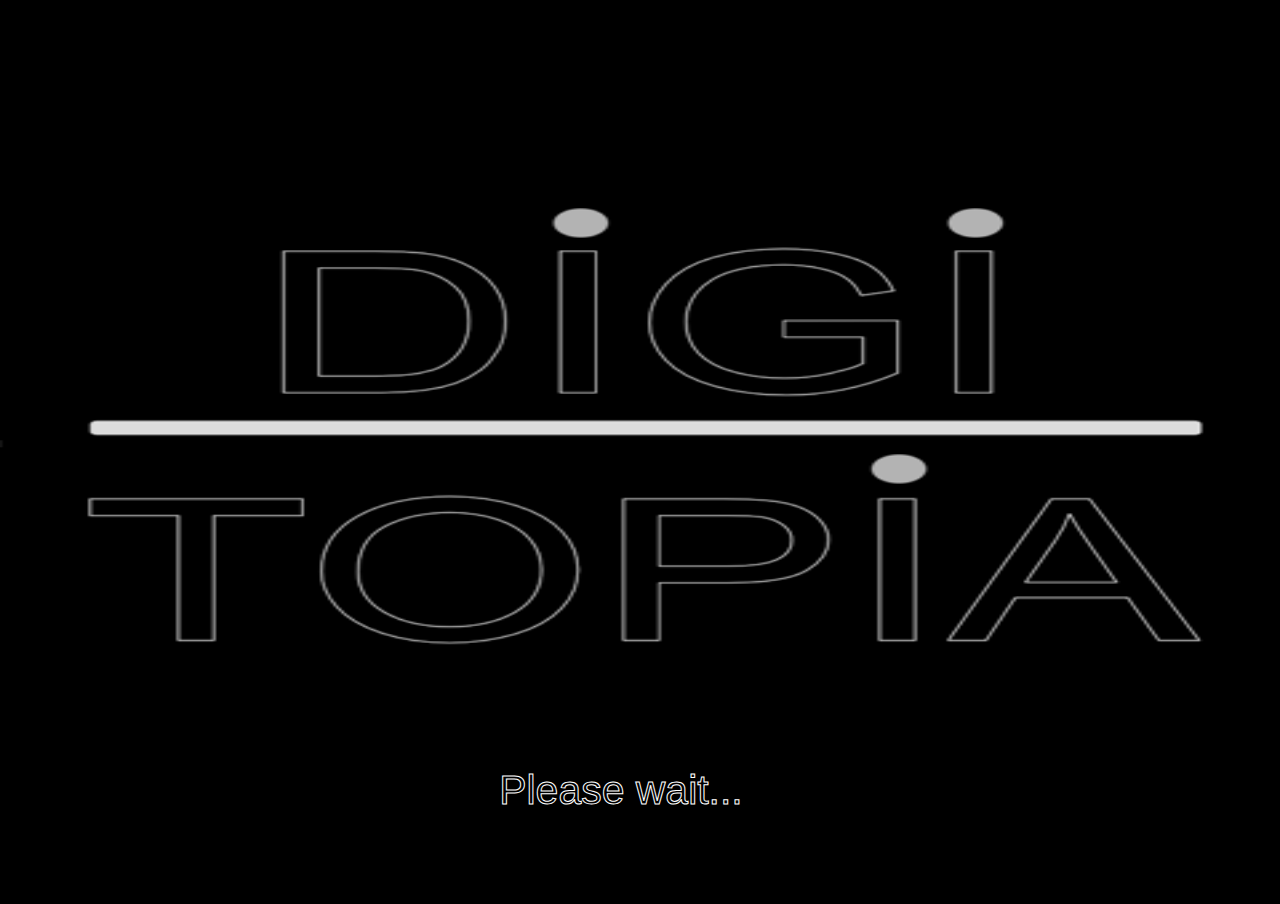
<file: digitopia.html>
<!DOCTYPE html>
<html lang="en">
<head>
    <meta name="viewport" content="width=device-width, initial-scale=1, maximum-scale=1">
    <title>Digitopia</title>

    <link href="./css/digitopiaStyles.css" rel="stylesheet" type="text/css" />

    <script type="text/javascript" src="js/Base64.js"></script>
    <script type="text/javascript" src="js/Base64binary.js"></script>
    <script type="text/javascript" src="js/stream.js"></script>
    <script type="text/javascript" src="js/midifile.js"></script>
    <script type="text/javascript" src="js/replayer.js?v=0.3"></script>
    <script type="text/javascript" src="js/synth.js?v=0.1"></script>
    <script type="text/javascript" src="js/audio.js?v=0.2"></script>
    <script type="text/javascript" src="js/loader.js?v=0.1"></script>

    <script type="text/javascript" src="js/jquery-1.11.2.min.js"></script>

    <script src="js/phaser.js"></script>

    <script type="text/javascript" src="js/connectionManager.js?v=0.1"></script>
    <script type="text/javascript" src="js/midiManager.js?v=0.3"></script>
    <script type="text/javascript" src="js/hexVector.js?v=0.5"></script>

</head>
<body>

<div id="logo">
    <img src="assets/startScreen.png">
</div>

<div id="playArea" class="hide">

</div>

<div id="continue" class="hoverInstruct hide">
    <p>I WOULD LIKE TO CONTINUE</p>
    <p id="countdown" class="centred"></p>
</div>

<div id="resetContainer" class="hoverInstruct hide">
    <p id="reset">RESET</p>
</div>

<div id="timeUpContainer" class="hoverInstruct hide">
    <p id="timeUp">YOUR 3 MINUTES ARE UP - CONTINUE?</p>
</div>

<div id="progress" class="hoverInstruct">
    <p id="wait">Please wait...</p>
</div>

<div id="debugInfo" class="hoverInstruct">
    <p id="debug"></p>
</div>

</body>
</html>
</file>
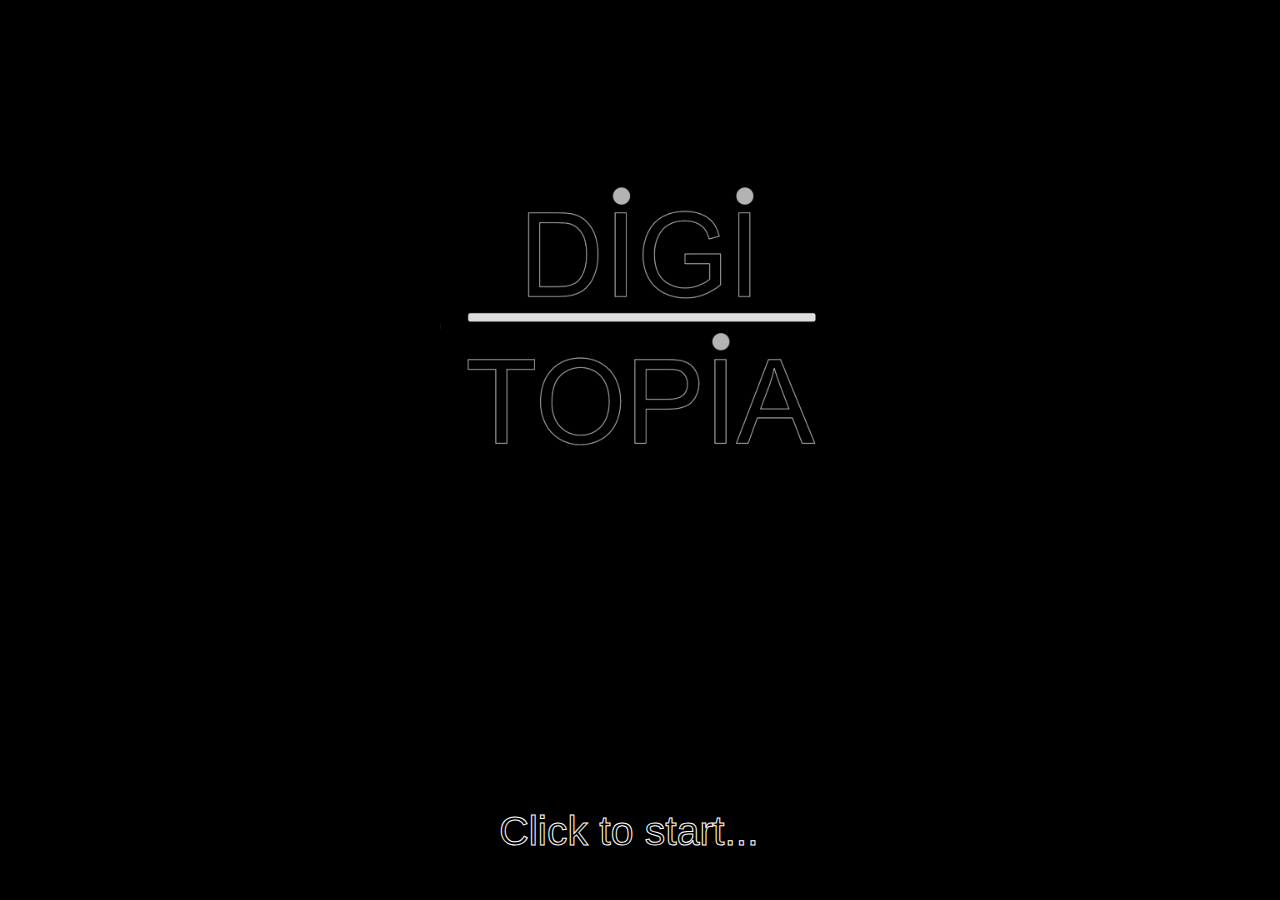
<file: digitopiaWeb.html>
<!DOCTYPE html>
<html lang="en">
<head>
    <meta name="viewport" content="width=device-width, initial-scale=1, maximum-scale=1">
    <title>Digitopia</title>

    <link href="./css/digitopiaStylesWeb.css" rel="stylesheet" type="text/css" />

    <script type="text/javascript" src="js/Base64.js"></script>
    <script type="text/javascript" src="js/Base64binary.js"></script>
    <script type="text/javascript" src="js/stream.js"></script>
    <script type="text/javascript" src="js/midifile.js"></script>
    <script type="text/javascript" src="js/replayer.js?v=0.3"></script>
    <script type="text/javascript" src="js/synth.js?v=0.1"></script>
    <script type="text/javascript" src="js/audio.js?v=0.2"></script>
    <script type="text/javascript" src="js/loader.js?v=0.1"></script>

    <script type="text/javascript" src="js/jquery-1.11.2.min.js"></script>

    <script src="js/phaser.js"></script>

    <script type="text/javascript" src="js/connectionManager.js?v=0.1"></script>
    <script type="text/javascript" src="js/midiManager.js?v=0.3"></script>
    <script type="text/javascript" src="js/hexVectorWeb.js?v=0.8"></script>

</head>
<body>

<div id="logo" class="centred">
    <img src="assets/startScreen.png">
</div>

<div id="playArea" class="hide">

</div>

<div id="continue" class="hoverInstruct hide">
    <p>I WOULD LIKE TO CONTINUE</p>
    <p id="countdown" class="centred"></p>
</div>

<div id="resetContainer" class="hoverInstruct hide">
    <p id="reset">RESET</p>
</div>

<div id="timeUpContainer" class="hoverInstruct hide">
    <p id="timeUp">YOUR 3 MINUTES ARE UP - CONTINUE?</p>
</div>

<div id="progress" class="hoverInstruct">
    <p id="wait">Please wait...</p>
</div>

<div id="debugInfo" class="hoverInstruct">
    <p id="debug"></p>
</div>

<div id="notSupported" class="hover centred hide">
    <p>The audio capabilities of this device do not support this app - sorry!<br>
        Try running Chrome on android or PC </p>
</div>

</body>
</html>
</file>
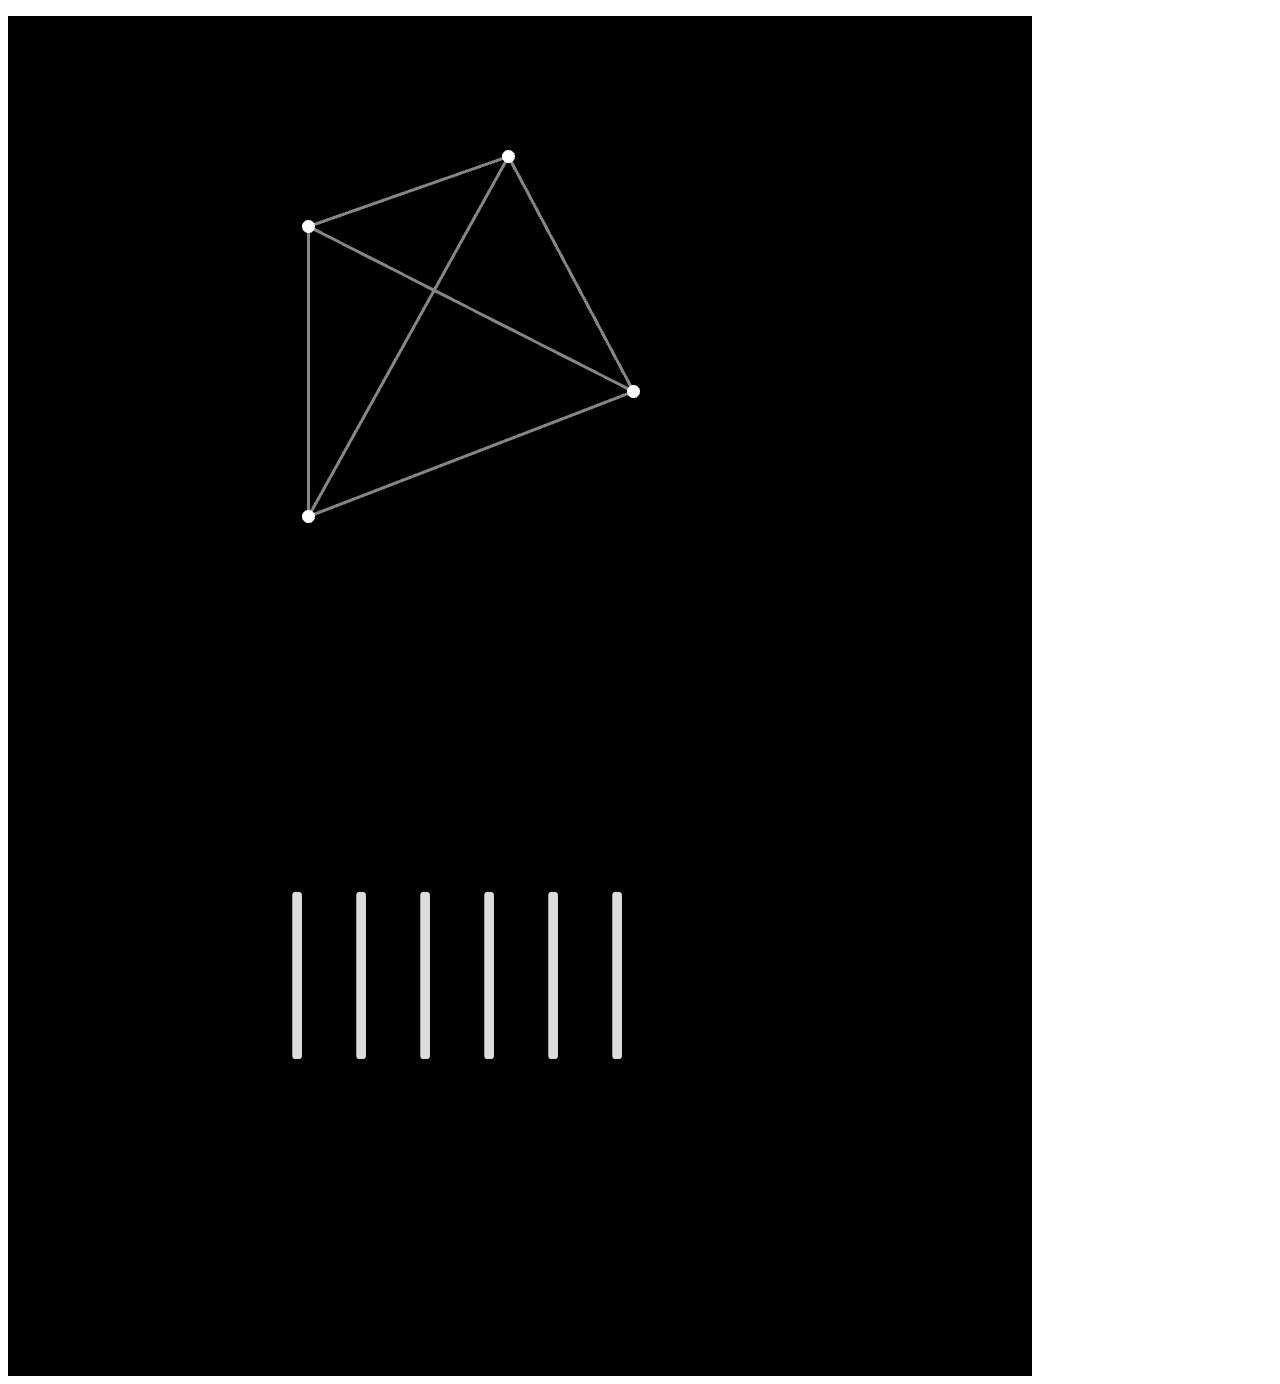
<file: hexVectorOsc.html>
<!DOCTYPE HTML>
<html lang="en">
<head>
	<meta charset="UTF-8" />
	<title>Hex Vector</title>



	<script type="text/javascript" src="js/jquery-1.11.2.min.js"></script>

	<script src="js/phaser.js"></script>
	<script src="js/waveshaper.js"></script>
	<script type="text/javascript" src="js/hexVectorOsc.js"></script>


</head>
<body>
	<p id="loaded"></p>
</body>
</html>
</file>
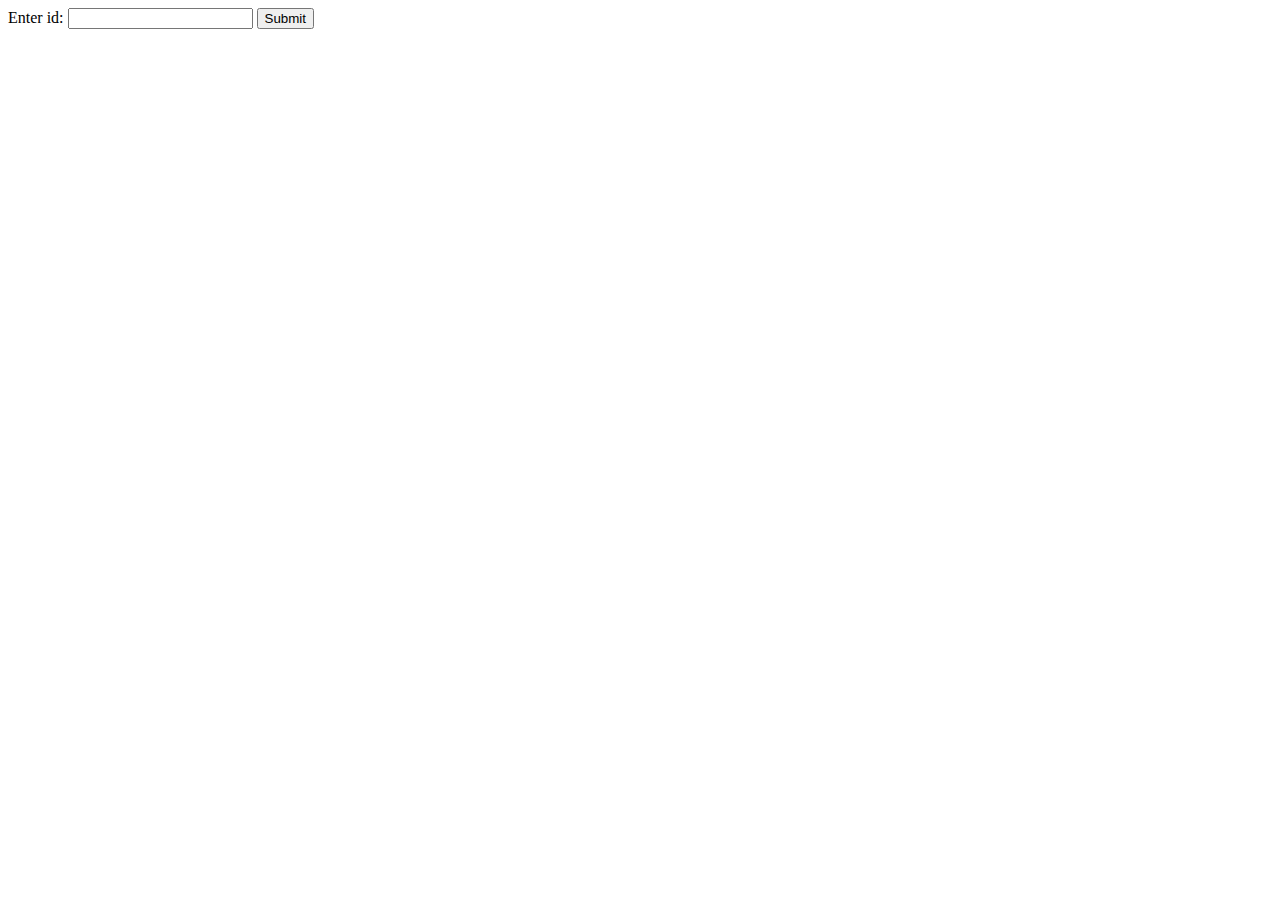
<file: identify.html>
<!DOCTYPE html>
<html lang="en">
<head>
    <meta charset="UTF-8">
    <title>Identify Tablet</title>

</head>
<body>

<form onsubmit="setId()">
    Enter id:
    <input type="text" id="tabletId">
    <input type="submit">
</form>

<script>
    function setId()  {
        var id = document.getElementById("tabletId");
        localStorage.setItem("tabletId", id.value);
        //DEBUG
        console.log("Id set to ", id.value);
    }
</script>
</body>
</html>
</file>
<file: css/digitopiaStyles.css>
/* Styles for Digitopia project */

.hover {
    position: absolute;
    font-size: 1.4vw;
    color: white;
}
.hoverInstruct {
    position: absolute;
    font-family: Arial;
    color: white;
    -webkit-text-fill-color: rgba(0,0,0,0);
    -webkit-text-stroke-width: 1px;
    -webkit-text-stroke-color: white;
}
.centred {
    text-align: center;
}
#continue {
    font-size: 3.8vw;
    top: 3%;
    left: 28%;
}
#loadIndicator {
    top: 5%;
    left: 5%;
}
body {
    background: #000;
    margin: 0;
}
#logo img {
    width: 100%;
    height: 100vh;
}
#playArea {
    background: black;
}
.hide {
    display: none;
}
#resetContainer {
    bottom: 2%;
    left:5%;
}
#resetContainer p {
    font-size: 4.8vw;
}
#timeUpContainer {
    font-size: 3.8vw;
    top: 3%;
    left: 15%;
}
#debugInfo {
    font-size: 3.8vw;
    bottom: 2%;
    right: 3%;
}
#progress {
    font-size: 3.2vw;
    bottom: 5%;
    left: 39%;
}
</file>
<file: css/digitopiaStylesWeb.css>
/* Styles for Digitopia project */

.hover {
    position: absolute;
    font-size: 1.4vw;
    color: white;
}
.hoverInstruct {
    position: absolute;
    font-family: Arial;
    color: white;
    -webkit-text-fill-color: rgba(0,0,0,0);
    -webkit-text-stroke-width: 1px;
    -webkit-text-stroke-color: white;
}
.centred {
    text-align: center;
}
.autoCentre {
    margin: 0 auto;
}
#continue {
    font-size: 2.3vw;
    top: 2%;
    left: 35%;
}
#loadIndicator {
    top: 5%;
    left: 5%;
}
body {
    background: #000;
    margin: 0;
}
#logo {
    margin-top: 5%;
}
#logo img {
    width: 31.25%;
}
#playArea {
    background: black;
}
#playArea canvas {
    margin: 0;
    padding: 0;
    overflow: hidden;
}
.hide {
    display: none;
}
#resetContainer {
    bottom: 0.5%;
    left:3%;
}
#resetContainer p {
    margin: 0;
    font-size: 4.8vw;
}
#timeUpContainer {
    font-size: 2.8vw;
    top: 3%;
    left: 20%;
}
#debugInfo {
    font-size: 3.8vw;
    bottom: 2%;
    right: 3%;
}
#progress {
    font-size: 3.2vw;
    bottom: 5%;
    left: 39%;
}
#notSupported {
    top: 25%;
    left: 20%;
}
#notSupported p {
    background: #629eff;
    padding: 1%;
    font-family: Arial;
    font-size: 2vw;
    border-radius: 10px;
}
</file>
